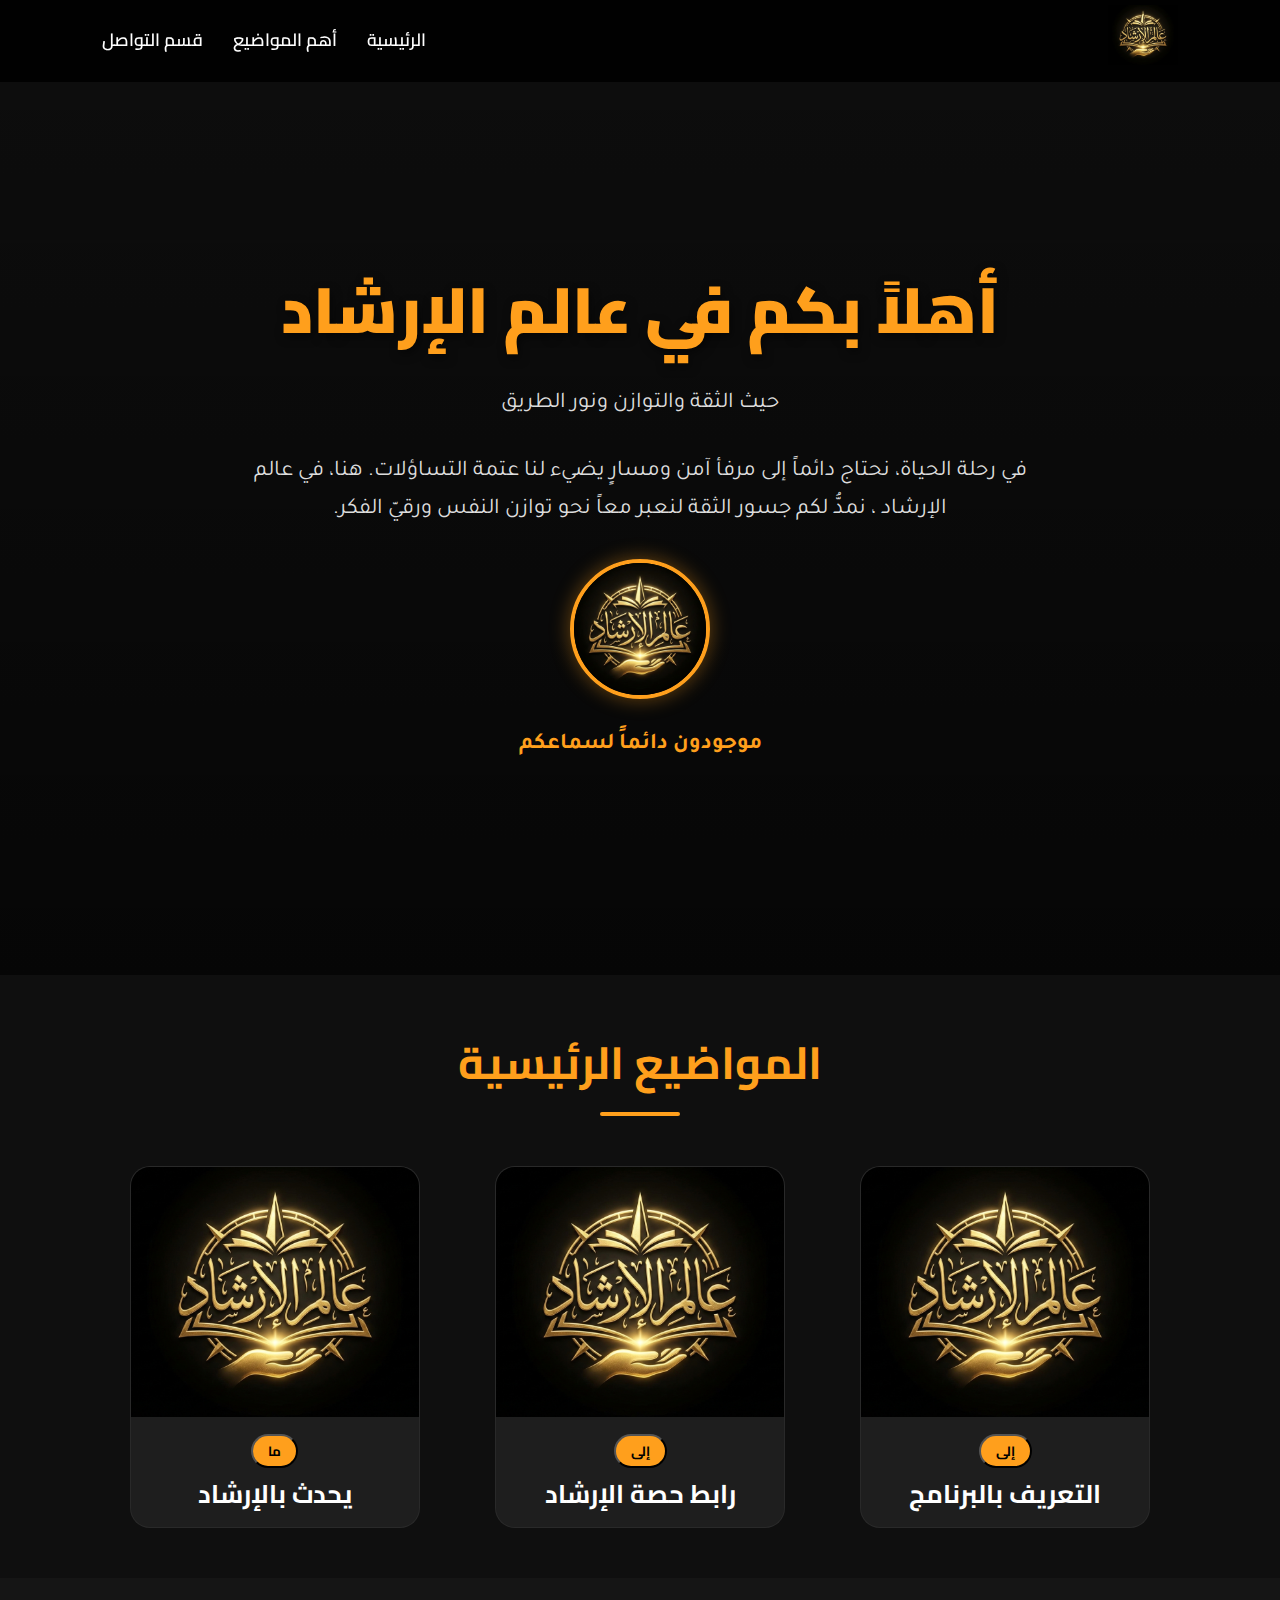
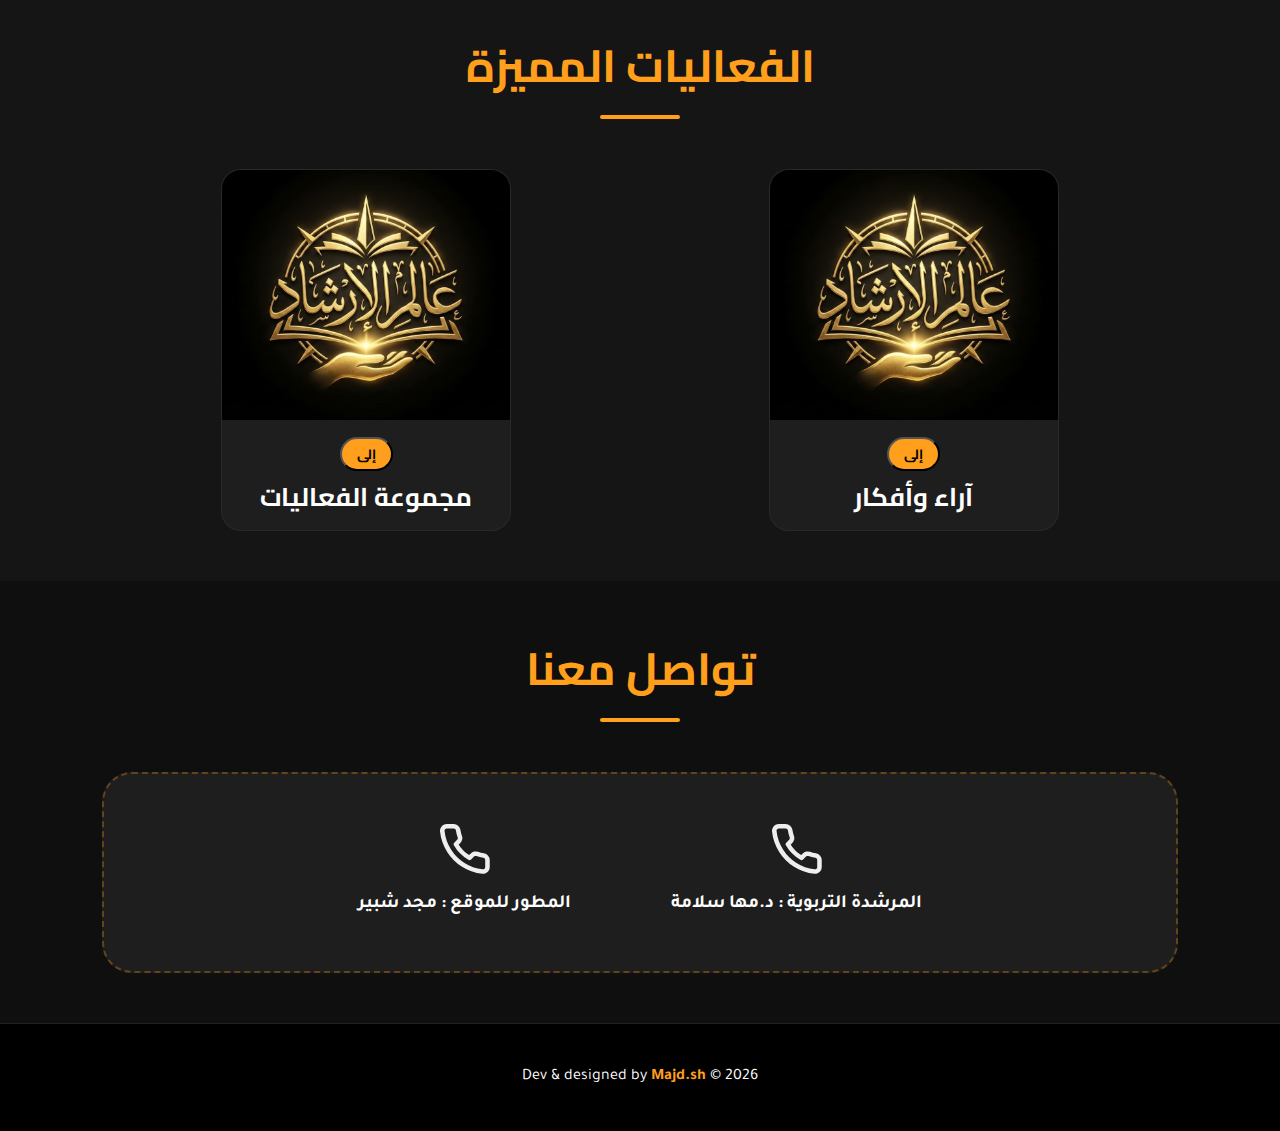
<file: index.html>
<!DOCTYPE html>
<html lang="ar" dir="rtl">
<head>
    <meta charset="UTF-8">
    <meta name="viewport" content="width=device-width, initial-scale=1.0">
    <title>عــالمـ الإرشاد</title>
    
    <!-- Open Graph meta tags for link preview -->
    <meta property="og:title" content="عــالمـ الإرشاد">
    <meta property="og:description" content="حيث الثقة والتوازن ونور الطريق في رحلة الحياة، نحتاج دائماً إلى مرفأ آمن ومسارٍ يضيء لنا عتمة التساؤلات. هنا، في عالم الإرشاد ، نمدُّ لكم جسور الثقة لنعبر معاً نحو توازن النفس ورقيّ الفكر.">
    <!-- استخدم رابط كامل (https) إلى الصورة المستضافة علناً. استبدل example.com بنطاق موقعك الفعلي. -->
    <meta property="og:image" content="https://majd377.github.io/Guidance-portal/img/logo-restu.png">
    <meta property="og:image:secure_url" content="https://majd377.github.io/Guidance-portal/img/logo-restu.png">
    <link rel="image_src" href="https://majd377.github.io/Guidance-portal/img/logo-restu.png">
    <meta property="og:image:type" content="image/png">
    <meta property="og:image:width" content="1200">
    <meta property="og:image:height" content="630">
    <meta property="og:image:alt" content="عالم الإرشاد - الشعار">
    <meta property="og:site_name" content="عــالمـ الإرشاد">
    <meta property="og:locale" content="ar_AR">
    <!-- Twitter card explicit image tags -->
    <meta name="twitter:image" content="https://majd377.github.io/Guidance-portal/img/logo-restu.png">
    <meta name="twitter:image:src" content="https://majd377.github.io/Guidance-portal/img/logo-restu.png">
    <meta name="twitter:image:alt" content="عالم الإرشاد - الشعار">
    <meta property="og:url" content="https://majd377.github.io/Guidance-portal/">
    <meta property="og:type" content="website">
    
    <!-- Twitter Card meta tags -->
    <meta name="twitter:card" content="summary_large_image">
    <meta name="twitter:title" content="عــالمـ الإرشاد">
    <meta name="twitter:description" content="حيث الثقة والتوازن ونور الطريق في رحلة الحياة، نحتاج دائماً إلى مرفأ آمن ومسارٍ يضيء لنا عتمة التساؤلات. هنا، في عالم الإرشاد ، نمدُّ لكم جسور الثقة لنعبر معاً نحو توازن النفس ورقيّ الفكر.">
    <!-- تحديث Twitter image أيضاً إلى رابط كامل -->
    <meta name="twitter:image" content="https://majd377.github.io/Guidance-portal/img/logo-restu.png">
    
    <link rel="preconnect" href="https://fonts.googleapis.com">
    <link rel="preconnect" href="https://fonts.gstatic.com" crossorigin>
    <link href="https://fonts.googleapis.com/css2?family=Cairo:wght@400;700;900&family=Tajawal:wght@400;500;700&display=swap" rel="stylesheet">
    <link rel="stylesheet" href="styles.css">
</head>
<body>

    <header>
        <div class="logo">
            <a href="#"><img src="img/logo-restu.png" alt="Logo"></a>
        </div>
        <button class="menu-toggle" aria-label="قائمة التنقل">☰</button>
        <nav>
            <ul>
                <li><a href="#">الرئيسية</a></li>
                <li><a href="#dishes">أهم المواضيع</a></li>
                <li><a href="#ContactMe">قسم التواصل</a></li>
            </ul>
        </nav>
    </header>

    <section class="hero">
        <div class="hero-content">
            <h1>أهلاً بكم في عالم الإرشاد</h1>

            <p>حيث الثقة والتوازن ونور الطريق</p>
            <p>في رحلة الحياة، نحتاج دائماً إلى مرفأ آمن ومسارٍ يضيء لنا عتمة التساؤلات. هنا، في عالم الإرشاد ، نمدُّ لكم جسور الثقة لنعبر معاً نحو توازن النفس ورقيّ الفكر.</p>
            
            <div class="chef-box">
                <img src="img/logo-restu.png" alt="الشيف" class="chef-img">
                <p style="margin-top: 15px; font-weight: bold; color: var(--primary-color);">موجودون دائماً لسماعكم</p>
            </div>
        </div>
    </section>

    <section id="dishes">
        <h1 class="section-title">المواضيع الرئيسية</h1>
        <div class="menu-grid">
            <div class="card">
                <img src="img/logo-restu.png" alt="Pizza">
                <div class="card-body">
                    <button class="price-tag" onclick="window.open('about it.html', '_blank')">إلى</button>
                    <h2>التعريف بالبرنامج</h2>
                </div>
            </div>
            <div class="card">
                <img src="img/logo-restu.png" alt="Burger">
                <div class="card-body">
                    <button class="price-tag" onclick="window.open('https://teams.microsoft.com/l/meetup-join/19%3ameeting_ODU1NjJhNmMtY2YyNi00NWU4LWI5ODItNGY1YWM1ZDg1NmQx%40thread.v2/0?context=%7b%22Tid%22%3a%22ef26273c-14df-4441-95f2-5753024b16ba%22%2c%22Oid%22%3a%2287d8bb9b-02b9-43b2-99aa-7703c674abc3%22%7d', '_blank')">إلى</button>
                    <h2>رابط حصة الإرشاد</h2>
                </div>
            </div>
            <div class="card">
                <img src="img/logo-restu.png" alt="Shawarma">
                <div class="card-body">
                    <button class="price-tag" onclick="window.open('what H.html', '_blank')">ما</button>
                    <h2>يحدث بالإرشاد</h2>
                </div>
            </div>
        </div>
    </section>

    <section id="starters" style="background-color: #151515;">
        <h1 class="section-title">الفعاليات المميزة</h1>
        <div class="menu-grid">
            <div class="card">
                <img src="img/logo-restu.png" alt="Pizza">
                <div class="card-body">
                    <button class="price-tag" onclick="window.open('https://docs.google.com/forms/d/e/1FAIpQLSeM2P7zwGi9G3NuQdywtIiaZuqUh8HLZRWAtDcRtMATQvqYEA/viewform?usp=dialog', '_blank')">إلى</button>
                    <h2>آراء وأفكار</h2>
                </div>
            </div>
            <div class="card">
                <img src="img/logo-restu.png" alt="Shawarma">
                <div class="card-body">
                    <button class="price-tag" onclick="window.open('https://chat.whatsapp.com/DqOrg3s5B3UAaRTnoNl0Z7', '_blank')">إلى</button>
                    <h2>مجموعة الفعاليات</h2>
                </div>
            </div>
        </div>
    </section>

    <section id="ContactMe">
        <h1 class="section-title">تواصل معنا</h1>
        <div class="contact-container">
            <a href="https://wa.me/972597853311" class="contact-item" target="_blank">
                <img src="img/phone.svg" alt="Email">
                <h3>المرشدة التربوية : د.مها سلامة</h3>

            </a>
            <a href="https://wa.me/972567059705" class="contact-item" target="_blank">
                <img src="img/phone.svg" alt="Phone">
                <h3>المطور  للموقع   :   مجد شبير</h3>

            </a>
        </div>
    </section>

    <footer>
        <p>Dev & designed by <a href="https://wa.me/972567059705">Majd.sh</a> &copy; 2026</p>
    </footer>

    <script>
    // Mobile nav toggle
    document.addEventListener('DOMContentLoaded', function(){
        const btn = document.querySelector('.menu-toggle');
        const header = document.querySelector('header');
        btn.addEventListener('click', function(){
            header.classList.toggle('open');
            btn.setAttribute('aria-expanded', header.classList.contains('open'));
        });
    });
    </script>
</body>

</html>
</file>
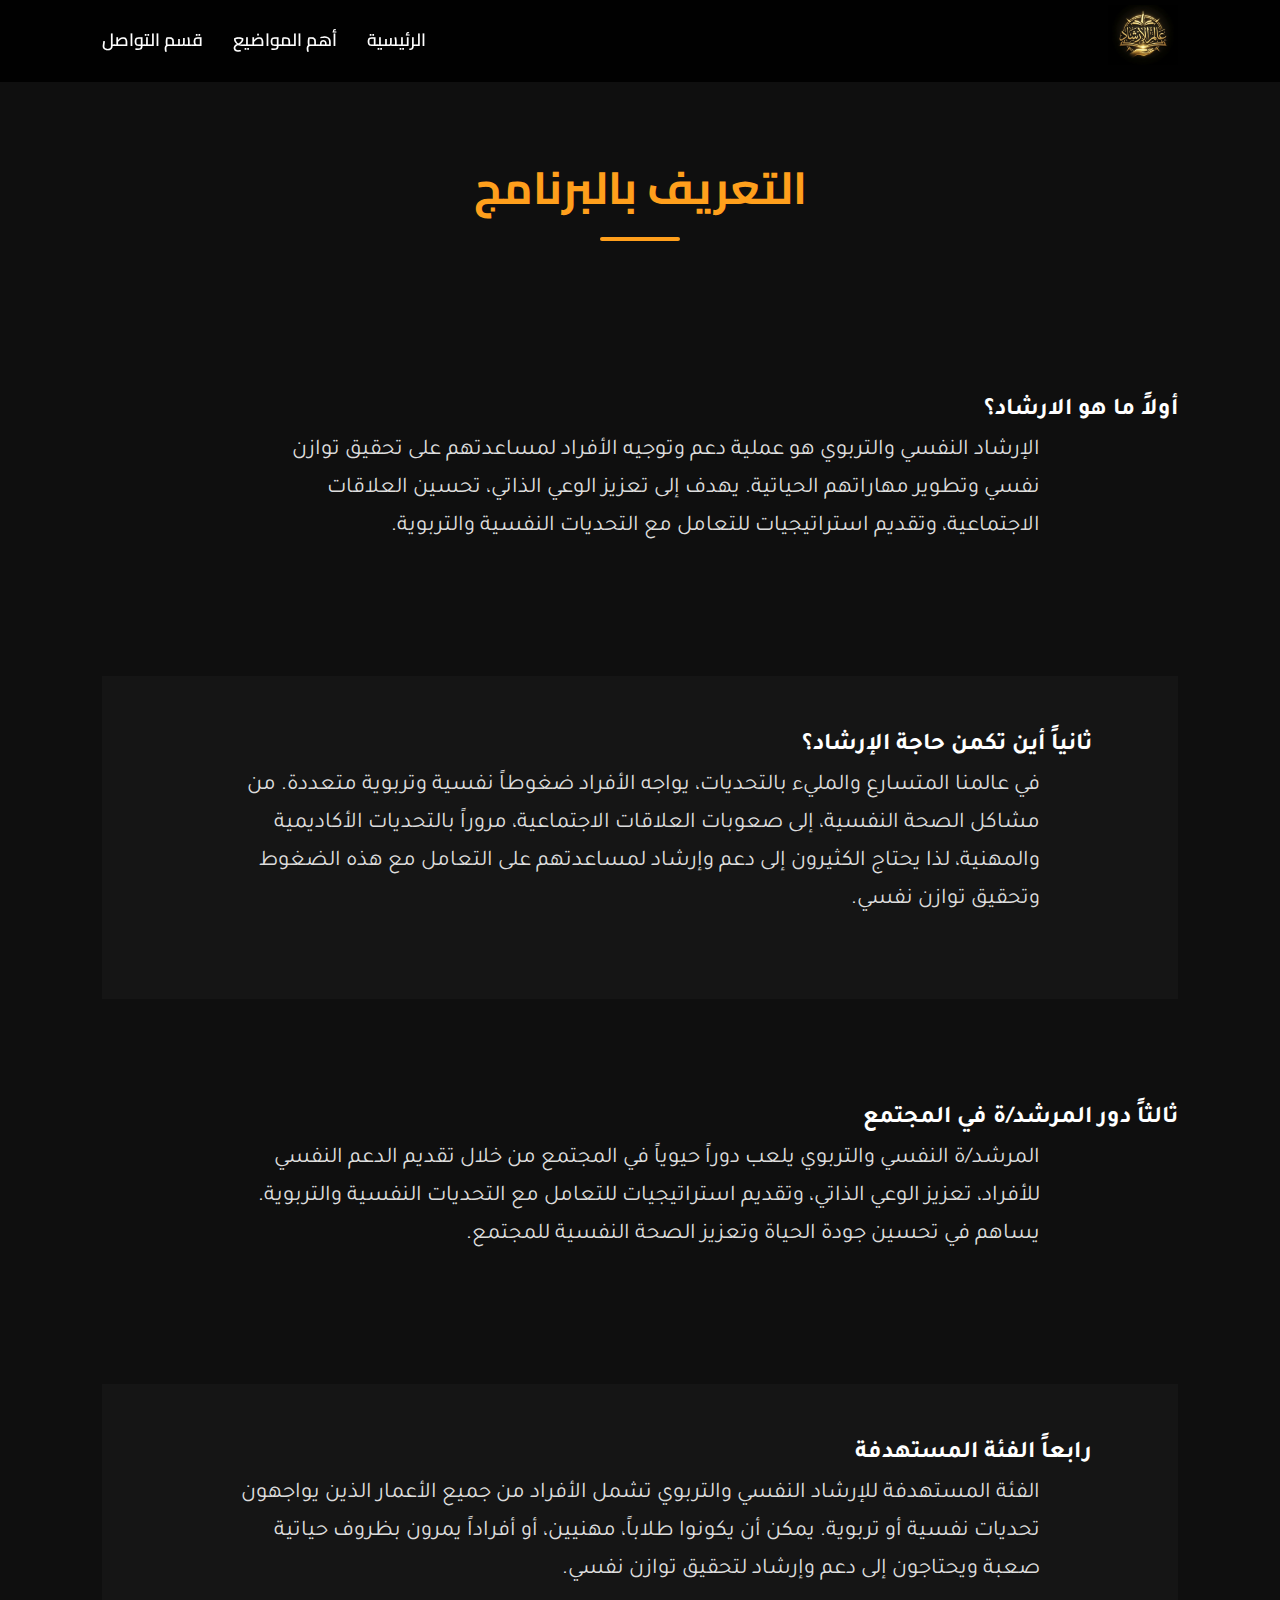
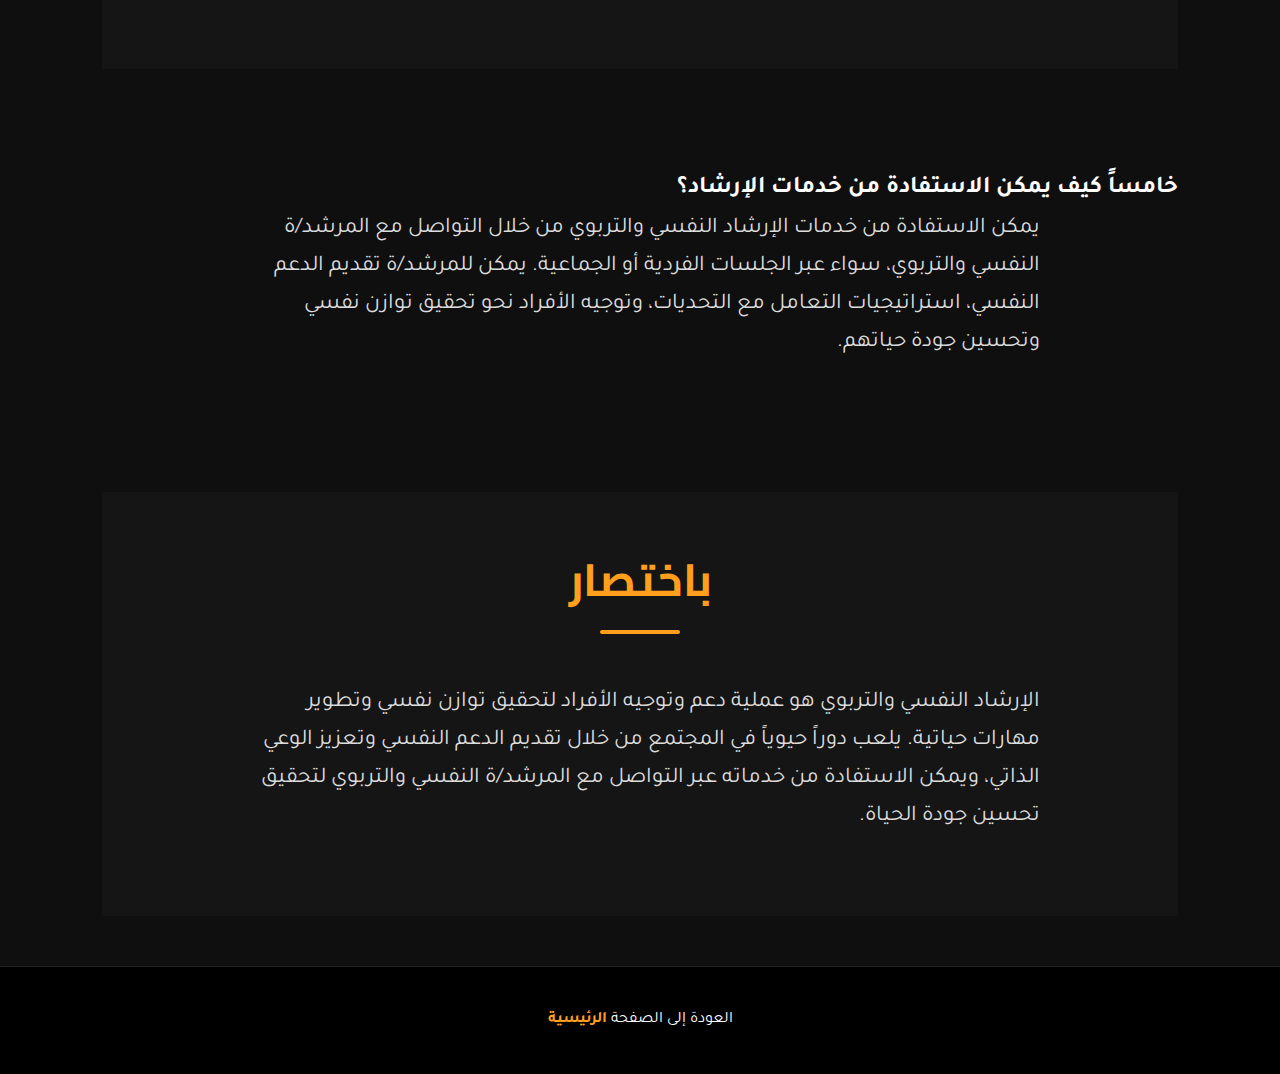
<file: about it.html>
<!DOCTYPE html>
<html lang="ar" dir="rtl">
<head>
    <meta charset="UTF-8">
    <meta name="viewport" content="width=device-width, initial-scale=1.0">
    <title>عــالمـ الإرشاد</title>
    
    <link rel="preconnect" href="https://fonts.googleapis.com">
    <link rel="preconnect" href="https://fonts.gstatic.com" crossorigin>
    <link href="https://fonts.googleapis.com/css2?family=Cairo:wght@400;700;900&family=Tajawal:wght@400;500;700&display=swap" rel="stylesheet">
    <link rel="stylesheet" href="styles.css">
</head>
<body>

    <header>
        <div class="logo">
            <a href="#"><img src="img/logo-restu.png" alt="Logo"></a>
        </div>
        <nav>
            <ul>
                <li><a href="index.html">الرئيسية</a></li>
                <li><a href="index.html#dishes">أهم المواضيع</a></li>
                <li><a href="index.html#ContactMe">قسم التواصل</a></li>
            </ul>
        </nav>
    </header>

    <section>
    </section>
    

    <section id="dishes">
        <h1 class="section-title">التعريف بالبرنامج</h1>
        <section></section>

        <div class="hero-content">
            <h2>أولاً ما هو الارشاد؟</h2>
            <h3></h3>
            <p>الإرشاد النفسي والتربوي هو عملية دعم وتوجيه الأفراد لمساعدتهم على تحقيق توازن نفسي وتطوير مهاراتهم الحياتية. يهدف إلى تعزيز الوعي الذاتي، تحسين العلاقات الاجتماعية، وتقديم استراتيجيات للتعامل مع التحديات النفسية والتربوية.</p>
        </div>

        <section></section>
        
        <section style="background-color: #151515;">
        <div class="hero-content" style="background-color: #151515;">
            <h2>ثانياً أين تكمن حاجة الإرشاد؟</h2>
            <h3></h3>
            <p>في عالمنا المتسارع والمليء بالتحديات، يواجه الأفراد ضغوطاً نفسية وتربوية متعددة. من مشاكل الصحة النفسية، إلى صعوبات العلاقات الاجتماعية، مروراً بالتحديات الأكاديمية والمهنية، لذا يحتاج الكثيرون إلى دعم وإرشاد لمساعدتهم على التعامل مع هذه الضغوط وتحقيق توازن نفسي.</p>
        </div>
        </section>

        <section></section>

        <div class="hero-content">
            <h2>ثالثاً دور المرشد/ة في المجتمع</h2>
            <h3></h3>
            <p>المرشد/ة النفسي والتربوي يلعب دوراً حيوياً في المجتمع من خلال تقديم الدعم النفسي للأفراد، تعزيز الوعي الذاتي، وتقديم استراتيجيات للتعامل مع التحديات النفسية والتربوية. يساهم في تحسين جودة الحياة وتعزيز الصحة النفسية للمجتمع.</p>
        </div>

     <section></section>

        <section style="background-color: #151515;">
        <div class="hero-content" style="background-color: #151515;">
            <h2>رابعاً الفئة المستهدفة</h2>
            <h3></h3>
            <p>الفئة المستهدفة للإرشاد النفسي والتربوي تشمل الأفراد من جميع الأعمار الذين يواجهون تحديات نفسية أو تربوية. يمكن أن يكونوا طلاباً، مهنيين، أو أفراداً يمرون بظروف حياتية صعبة ويحتاجون إلى دعم وإرشاد لتحقيق توازن نفسي.</p>
        </div>
        </section>

        <section></section>



        <div class="hero-content">
            <h2>خامساً كيف يمكن الاستفادة من خدمات الإرشاد؟</h2>
            <h3></h3>
            <p>يمكن الاستفادة من خدمات الإرشاد النفسي والتربوي من خلال التواصل مع المرشد/ة النفسي والتربوي، سواء عبر الجلسات الفردية أو الجماعية. يمكن للمرشد/ة تقديم الدعم النفسي، استراتيجيات التعامل مع التحديات، وتوجيه الأفراد نحو تحقيق توازن نفسي وتحسين جودة حياتهم.</p>
        </div>


        <section></section>


        <section style="background-color: #151515;">
        <div class="hero-content" >
            <h2 class="section-title">باختصار</h2>
            <h3></h3>
            <p>الإرشاد النفسي والتربوي هو عملية دعم وتوجيه الأفراد لتحقيق توازن نفسي وتطوير مهارات حياتية. يلعب دوراً حيوياً في المجتمع من خلال تقديم الدعم النفسي وتعزيز الوعي الذاتي، ويمكن الاستفادة من خدماته عبر التواصل مع المرشد/ة النفسي والتربوي لتحقيق تحسين جودة الحياة.</p>
        </div>
        </section>

    </section>

    
    <footer>
        <p>العودة إلى الصفحة <a href="index.html">الرئيسية</a></p>
    </footer>

</body>
</html>
</file>
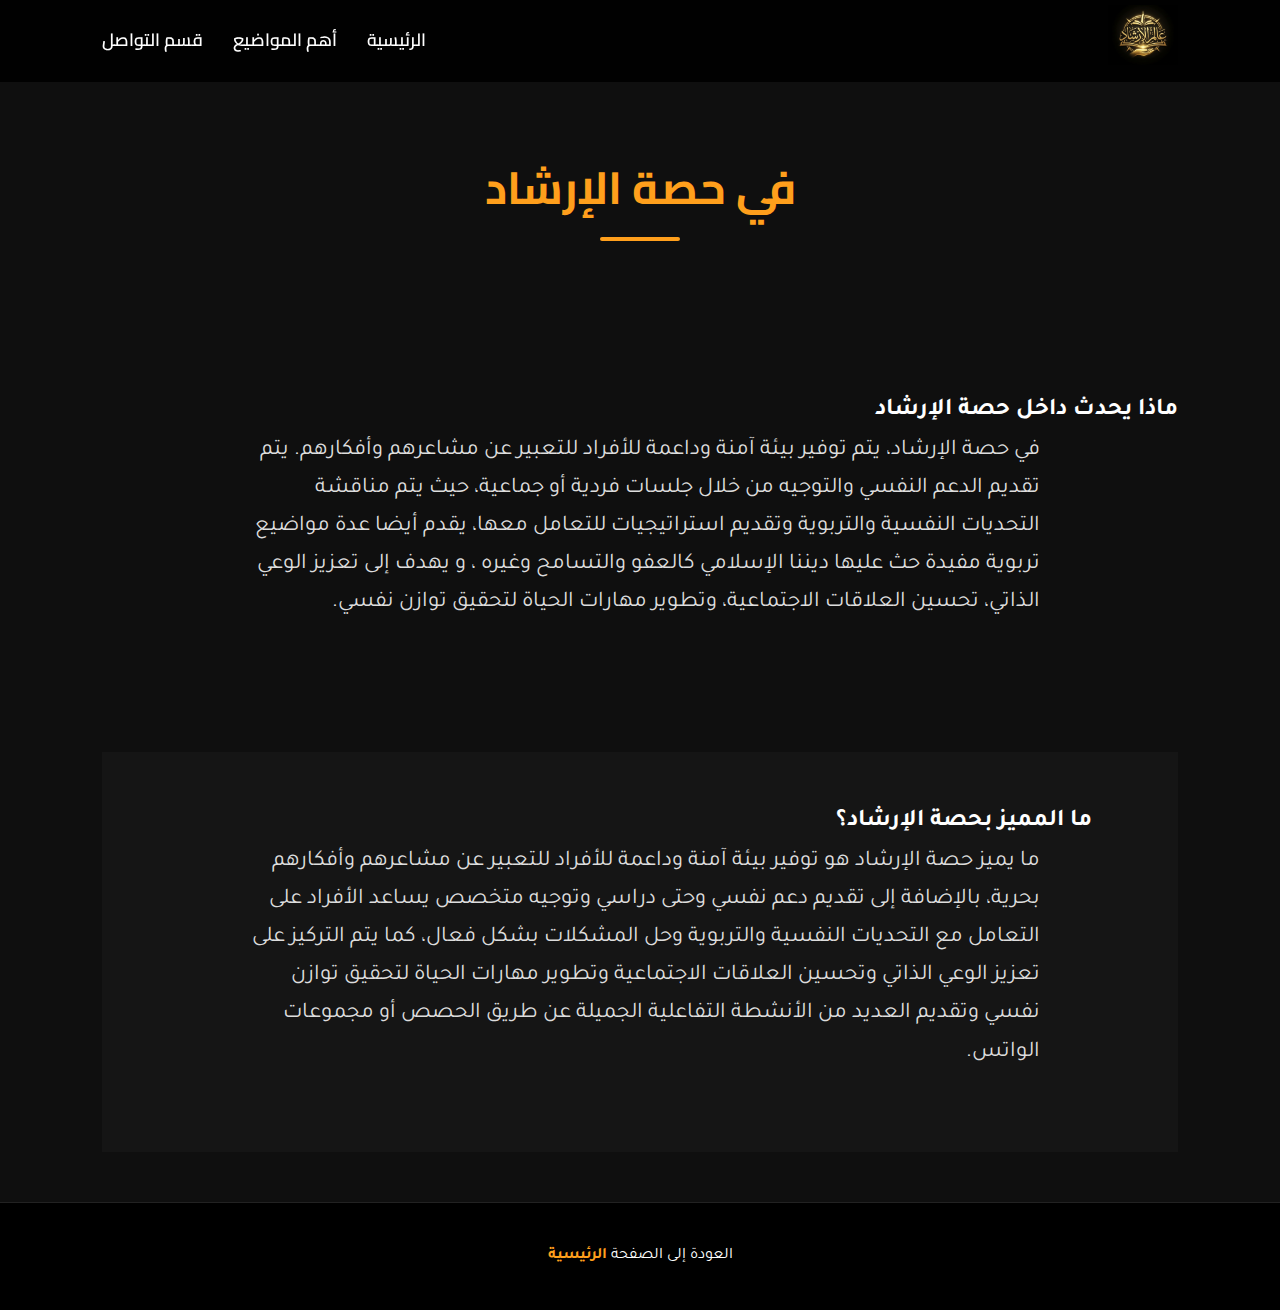
<file: what H.html>
<!DOCTYPE html>
<html lang="ar" dir="rtl">
<head>
    <meta charset="UTF-8">
    <meta name="viewport" content="width=device-width, initial-scale=1.0">
    <title>عــالمـ الإرشاد</title>
    
    <link rel="preconnect" href="https://fonts.googleapis.com">
    <link rel="preconnect" href="https://fonts.gstatic.com" crossorigin>
    <link href="https://fonts.googleapis.com/css2?family=Cairo:wght@400;700;900&family=Tajawal:wght@400;500;700&display=swap" rel="stylesheet">
    <link rel="stylesheet" href="styles.css">
</head>
<body>

    <header>
        <div class="logo">
            <a href="#"><img src="img/logo-restu.png" alt="Logo"></a>
        </div>
        <nav>
            <ul>
                <li><a href="index.html">الرئيسية</a></li>
                <li><a href="index.html#dishes">أهم المواضيع</a></li>
                <li><a href="index.html#ContactMe">قسم التواصل</a></li>
            </ul>
        </nav>
    </header>

    <section>
    </section>
    

    <section id="dishes">
        <h1 class="section-title">في حصة الإرشاد</h1>
        <section></section>

        <div class="hero-content">
            <h2>ماذا يحدث داخل حصة الإرشاد</h2>
            <h3></h3>
            <p>في حصة الإرشاد، يتم توفير بيئة آمنة وداعمة للأفراد للتعبير عن مشاعرهم وأفكارهم. يتم تقديم الدعم النفسي والتوجيه من خلال جلسات فردية أو جماعية، حيث يتم مناقشة التحديات النفسية والتربوية وتقديم استراتيجيات للتعامل معها، يقدم أيضا عدة مواضيع تربوية مفيدة حث عليها ديننا الإسلامي كالعفو والتسامح وغيره ، و يهدف إلى تعزيز الوعي الذاتي، تحسين العلاقات الاجتماعية، وتطوير مهارات الحياة لتحقيق توازن نفسي.</p>
        </div>

        <section></section>
        
        <section style="background-color: #151515;">
        <div class="hero-content" style="background-color: #151515;">
            <h2>ما المميز بحصة الإرشاد؟</h2>
            <h3></h3>
            <p>ما يميز حصة الإرشاد هو توفير بيئة آمنة وداعمة للأفراد للتعبير عن مشاعرهم وأفكارهم بحرية، بالإضافة إلى تقديم دعم نفسي وحتى دراسي وتوجيه متخصص يساعد الأفراد على التعامل مع التحديات النفسية والتربوية وحل المشكلات بشكل فعال، كما يتم التركيز على تعزيز الوعي الذاتي وتحسين العلاقات الاجتماعية وتطوير مهارات الحياة لتحقيق توازن نفسي وتقديم العديد من الأنشطة التفاعلية الجميلة عن طريق الحصص أو مجموعات الواتس.</p>
        </div>
        </section>

    </section>

    
    <footer>
        <p>العودة إلى الصفحة <a href="index.html">الرئيسية</a></p>
    </footer>

</body>
</html>
</file>
<file: styles.css>
:root {
    --primary-color: #ff9f1c; /* برتقالي ذهبي */
    --secondary-color: #2ec4b6; 
    --dark-bg: #0f0f0f;
    --card-bg: #1e1e1e;
    --text-color: #ffffff;
    --body-font: 'Tajawal', sans-serif;
    --heading-font: 'Cairo', sans-serif;
    --header-height: 75px;
}

* {
    margin: 0;
    padding: 0;
    box-sizing: border-box;
    scroll-behavior: smooth;
}

body {
    background-color: var(--dark-bg);
    color: var(--text-color);
    font-family: var(--body-font);
    line-height: 1.7;
    overflow-x: hidden;
}

/* القائمة العلوية */
header {
    background-color: rgba(0, 0, 0, 0.9);
    padding: 5px 8%;
    position: fixed;
    width: 100%;
    top: 0;
    z-index: 1000;
    display: flex;
    justify-content: space-between;
    align-items: center;
    backdrop-filter: blur(10px);
}

.logo img {
    height: 60px;
    transition: 0.3s;
}

.menu-toggle {
    display: none;
    background: transparent;
    border: none;
    color: var(--text-color);
    font-size: 2rem;
    cursor: pointer;
}

nav ul {
    display: flex;
    list-style: none;
    gap: 30px;
}

nav a {
    text-decoration: none;
    color: var(--text-color);
    font-family: var(--heading-font);
    font-weight: 600;
    font-size: 1.1rem;
    transition: 0.3s;
}

nav a:hover {
    color: var(--primary-color);
}

/* قسم الترحيب الرئيسي */
.hero {
    min-height: 100vh;
    display: flex;
    align-items: center;
    justify-content: center;
    text-align: center;
    padding: 0 20px;
    /* خلفية مهدئة متناسقة مع الألوان (مناسبة للإرشاد النفسي/التربوي) */
    background: linear-gradient(180deg, rgba(0, 0, 0, 0.15), rgba(0,0,0,0.6)), url('https://i.pinimg.com/736x/b0/7b/6f/b07b6f4b1022bfb65a92b80f6a67d767.jpg');
    background-size: cover;
    background-position: center;
    margin-top: var(--header-height);
}

.hero-content h1 {
    font-family: var(--heading-font);
    font-size: clamp(2.5rem, 5vw, 4.5rem);
    font-weight: 900;
    color: var(--primary-color);
    margin-bottom: 20px;
    text-shadow: 2px 4px 10px rgba(0,0,0,0.5);
}

.hero-content p {
    font-size: clamp(1rem, 2vw, 1.4rem);
    max-width: 800px;
    margin: 0 auto 30px;
    color: #ddd;
}

.chef-box {
    margin-top: 30px;
}

.chef-img {
    width: 140px;
    height: 140px;
    border-radius: 50%;
    border: 4px solid var(--primary-color);
    box-shadow: 0 0 20px rgba(255, 159, 28, 0.4);
    object-fit: cover;
}

/* العناوين */
.section-title {
    text-align: center;
    font-family: var(--heading-font);
    font-size: 2.8rem;
    margin-bottom: 50px;
    color: var(--primary-color);
    position: relative;
    padding-bottom: 15px;
}

.section-title::after {
    content: '';
    position: absolute;
    bottom: 0;
    left: 50%;
    transform: translateX(-50%);
    width: 80px;
    height: 4px;
    background: var(--primary-color);
    border-radius: 2px;
}

/* شبكة الأطباق */
section {
    padding: 50px 8%;
}

.menu-grid {
    display: grid;
    grid-template-columns: repeat(auto-fit, minmax(280px, 1fr));
    gap: 20px;
    justify-items: center;
}

/* تصميم الكارت */
.card {
    background-color: var(--card-bg);
    border-radius: 20px;
    overflow: hidden;
    transition: 0.4s;
    border: 1px solid rgba(255,255,255,0.05);
    position: relative;
}

.card:hover {
    transform: translateY(-15px);
    box-shadow: 0 20px 40px rgba(0,0,0,0.6);
    border-color: var(--primary-color);
}

.card img {
    width: 100%;
    height: 250px;
    object-fit: cover;
    transition: 0.5s;
}

.card:hover img {
    transform: scale(1.1);
}

.card-body {
    padding: 5px;
    text-align: center;
}

.price-tag {
    background: var(--primary-color);
    color: #000;
    padding: 2.5px 15px;
    border-radius: 50px;
    font-weight: bold;
    font-family: var(--heading-font);
    display: inline-block;
    margin-bottom: 5px;
}

.card h2 {
    font-family: var(--heading-font);
    font-size: 1.6rem;
    margin-bottom: 5px;
}

/* قسم التواصل */
.contact-container {
    background: var(--card-bg);
    padding: 50px;
    border-radius: 30px;
    display: flex;
    flex-wrap: wrap;
    justify-content: center;
    gap: 100px;
    border: 2px dashed rgba(255, 159, 28, 0.3);
}

.contact-item {
    display: flex;
    flex-direction: column;
    align-items: center;
    text-decoration: none;
    color: white;
    transition: 0.3s;
}

.contact-item:hover {
    color: var(--primary-color);
    transform: scale(1.05);
}

.contact-item img {
    width: 50px;
    margin-bottom: 15px;
}

/* التذييل */
footer {
    padding: 40px;
    text-align: center;
    background: #000;
    border-top: 1px solid #222;
}

footer a {
    color: var(--primary-color);
    font-weight: bold;
    text-decoration: none;
}

/* الموبايل */
@media (max-width: 768px) {
    header { 
        padding: 10px 5%; 
        gap: 10px; 
    }
    .hero {
        /* adjust header height variable for smaller screens to remove extra gap */
        --header-height: 68px;
    }
    .menu-toggle {
        display: block;
        position: absolute;
        left: 5%;
        top: 50%;
        transform: translateY(-50%);
        z-index: 1100;
    }
    .logo img {
        height: 48px;
    }
    nav ul { 
        display: none;
        flex-direction: column; 
        gap: 10px; 
        text-align: center;
    }
    header.open nav ul {
        display: flex;
        position: absolute;
        top: 100%;
        right: 5%;
        left: 5%;
        background: rgba(0,0,0,0.95);
        padding: 20px;
        border-radius: 10px;
        box-shadow: 0 10px 30px rgba(0,0,0,0.5);
        z-index: 999;
    }
    nav a {
        font-size: 1rem;
    }
    .section-title { 
        font-size: 2rem; 
    }
    section { 
        padding: 40px 5%; 
    }
    .menu-grid {
        display: flex;
        flex-direction: column;
        align-items: center;
        gap: 15px;
    }
    .card img {
        height: 200px;
    }
    /* على الجوال: ضع بطاقة "آراء وأفكار" في الأعلى ووسّطها */
    #starters .menu-grid .card:first-child {
        order: -1;
        max-width: 320px;
        width: 100%;
        align-self: center;
        margin-bottom: 12px;
    }
    .contact-container {
        padding: 30px;
        gap: 20px;
    }
    .contact-item img {
        width: 40px;
    }
    footer {
        padding: 20px;
    }
}

@media (max-width: 400px) {
    .hero {
        padding: 0 10px;
    }
    .hero-content h1 {
        font-size: 2rem;
    }
    .hero-content p {
        font-size: 0.9rem;
    }
    .chef-img {
        width: 100px;
        height: 100px;
    }
    /* slightly smaller header on very small screens */
    :root {
        --header-height: 64px;
    }
    .section-title {
        font-size: 1.8rem;
        margin-bottom: 30px;
    }
    .menu-grid {
        display: flex;
        flex-direction: column;
        align-items: center;
        gap: 10px;
    }
    .card {
        max-width: 200px;
    }
    .card img {
        height: 150px;
    }
    .card h2 {
        font-size: 1.2rem;
    }
    .price-tag {
        font-size: 0.9rem;
        padding: 2px 10px;
    }
    .contact-container {
        padding: 20px;
        gap: 15px;
    }
    .contact-item {
        flex: 1;
        min-width: 120px;
    }
    .contact-item img {
        width: 30px;
    }
    .contact-item h3 {
        font-size: 1rem;
    }
    .contact-item p {
        font-size: 0.8rem;
    }
}

/* Center last card when layout becomes two-columns + one-row on small devices */
@media (min-width: 360px) and (max-width: 600px) {
    .menu-grid > .card:last-child {
        grid-column: 1 / -1;
        justify-self: center;
        max-width: 300px;
        margin: 0 auto;
    }
}
</file>
